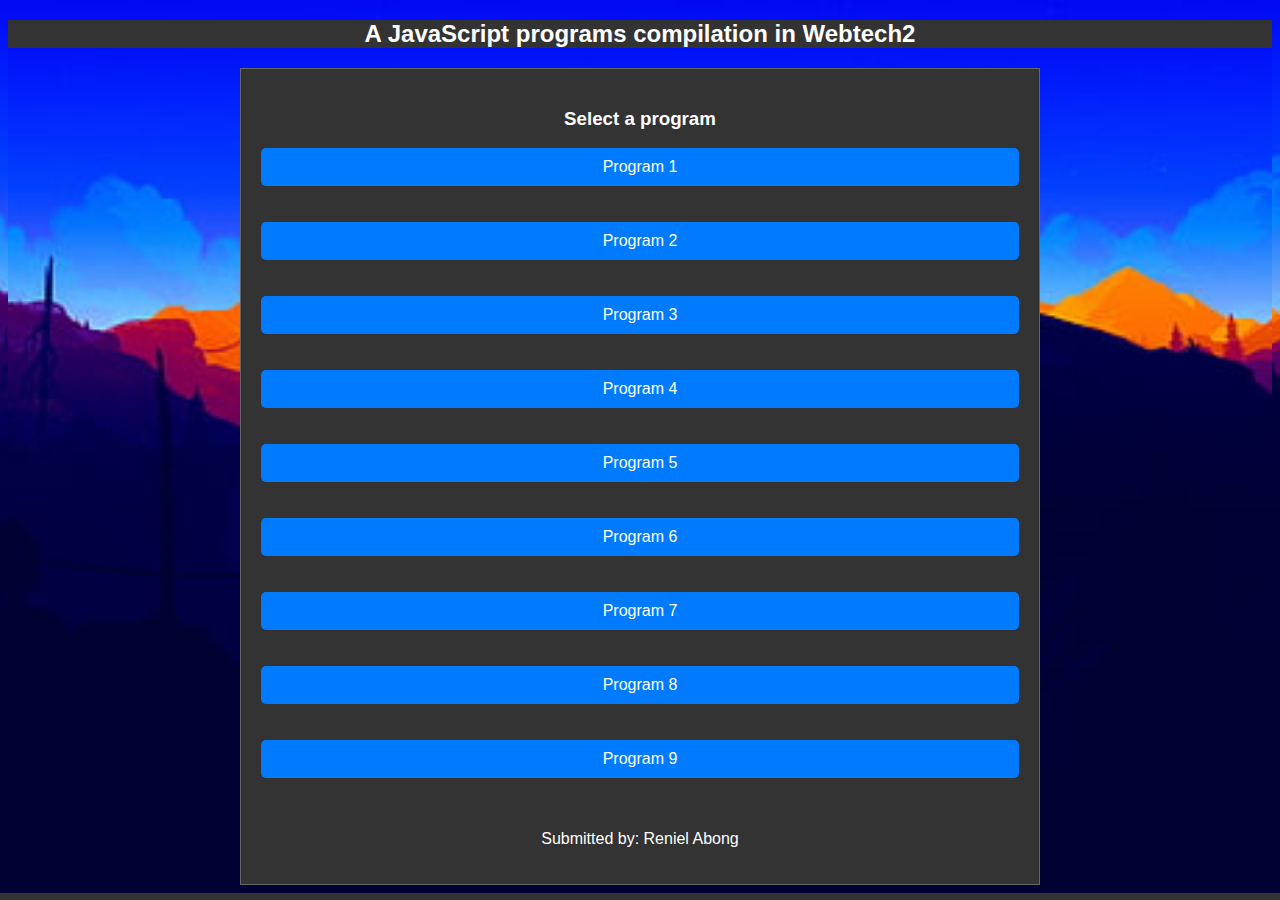
<file: index.html>
<!DOCTYPE html>
<html>
<head>
    <title>JavaScript Compilation - Reniel Abong</title>
    <style>
        * {
            box-sizing: border-box;
            font-family: Arial, sans-serif;
            background-color: #333;
            color: #fff;
            background-image: url(bg.jpg);
            background-repeat: no-repeat;
            background-size: cover;
            background-position: center;
        }

.container {
border: 1px solid #666;
  max-width: 800px; /* Set the maximum width of the container */
  margin: 0 auto; /* Center the container on the page */
  padding: 20px; /* Add some padding for spacing */
  background-image: none;
}

        .btn-home {
             display: block; /* Make the link a block element */
  width: 100%; /* Set the width to 100% of its parent container */
  padding: 10px; /* Add some padding for styling */
  background-color: #007bff; /* Example background color (you can change this) */
  color: #ffffff; /* Example text color (you can change this) */
  border: none; /* Remove border */
  border-radius: 5px; /* Add rounded corners */
  font-size: 16px; /* Set font size */
  text-align: center; /* Center text */
  text-decoration: none; /* Remove default underline */
  background-image: none;
  
        }

 .btn-home:hover {
	background-color: #0056b3;
text-decoration:underline;
}

        h2, h3, p {
            text-align: center;
            background-image: none;
        }

        .btn-container {
            display: flex;
            flex-direction: column;
            align-items: center;
        }
    </style>
</head>
<body>
        <h2>A JavaScript programs compilation in Webtech2</h2>
    <div class="container">

            <h3>Select a program</h3>
            <a href="Sum of two number.html" class="btn-home">Program 1</a><br/><br/>
            <a href="Positive or Negative.html" class="btn-home">Program 2</a><br/><br/>
            <a href="compare.html" class="btn-home">Program 3</a><br/><br/>
            <a href="Average .html" class="btn-home">Program 4</a><br/><br/>
            <a href="input 5.html" class="btn-home">Program 5</a><br/><br/>
            <a href="voter.html" class="btn-home">Program 6</a><br/><br/>
            <a href="Addsubmulti.html" class="btn-home">Program 7</a><br/><br/>
            <a href="even or odd.html" class="btn-home">Program 8</a><br/><br/>
            <a href="equivalent grade.html" class="btn-home">Program 9</a><br/><br/>

    <p>Submitted by: Reniel Abong</p>
    </div>


</body>
</html>
</file>
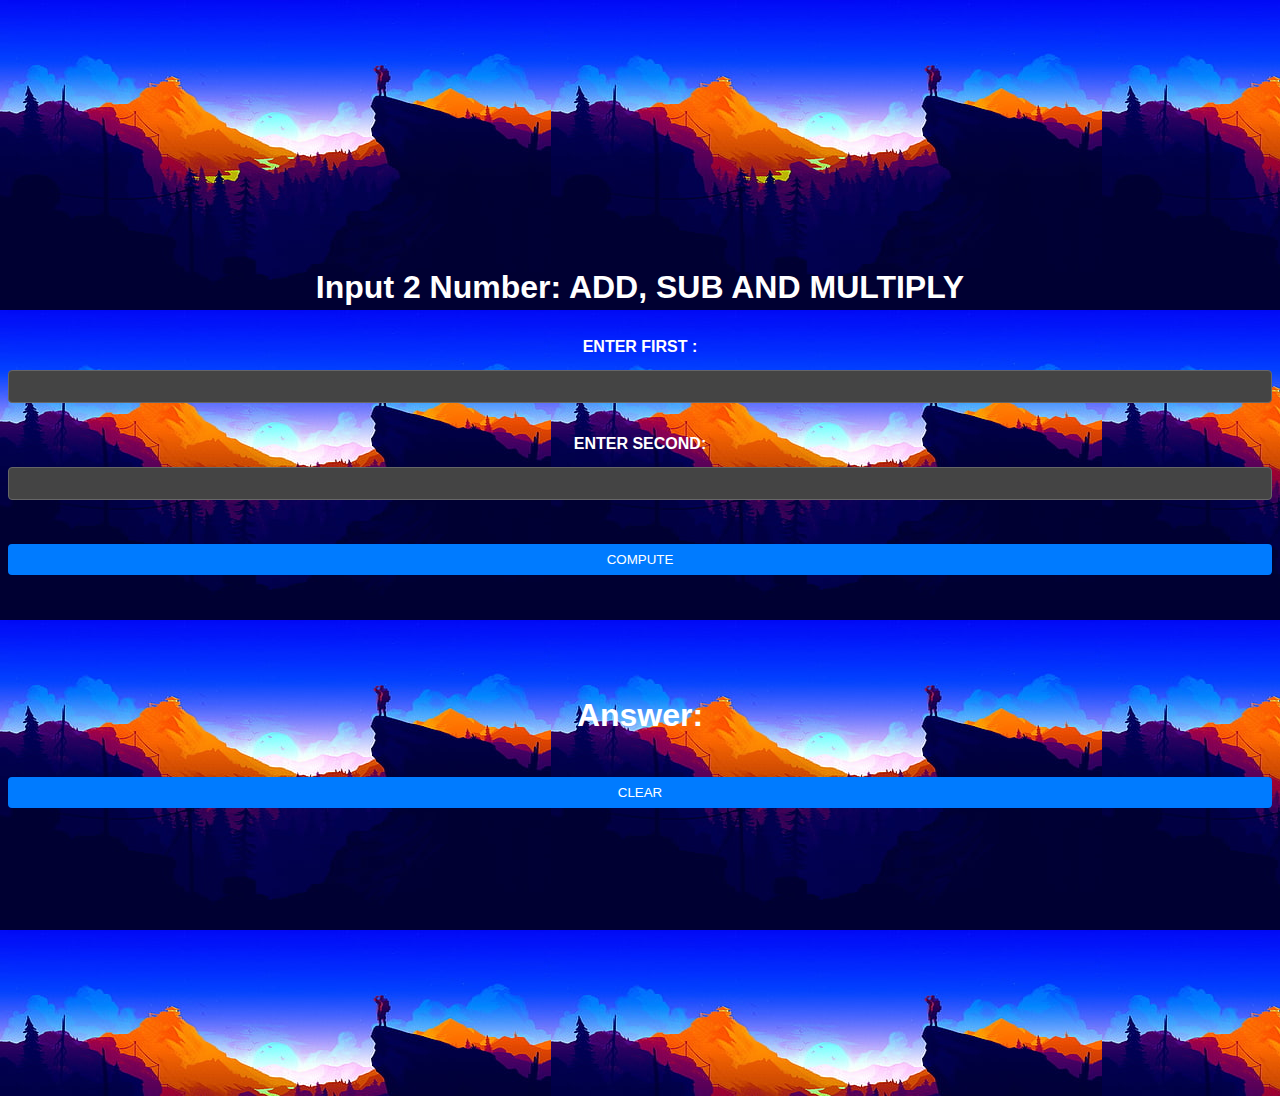
<file: Addsubmulti.html>
<!DOCTYPE html>
<html lang="en">
<head>
    <meta charset="UTF-8">
    <meta name="viewport" content="width=device-width, initial-scale=1.0">
    <title>Document</title>
    <link href="style.css" rel="stylesheet"/>
</head>
<body>
    <h1>Input 2 Number: ADD, SUB AND MULTIPLY</h1>
    <b><label for="Num1">ENTER FIRST : </label></b>
    <input type="number" id="num1"><br>

    <b><label for="Num2">ENTER SECOND: </label></b>
    <input type="number" id="num2"><br/><br/>

    <button onclick="TwoInput()">COMPUTE</button><br/><br>
    <h1><span id="sign"></span></h1><br>
    <h1>Answer:<span id="result"></span></h1><br>
    <button onclick="ClearFields()">CLEAR</button><br/><br/>

    <script>
        function TwoInput()
        {
            var num1 = parseFloat(document.getElementById('num1').value);
            var num2 = parseFloat(document.getElementById('num2').value);

            if (isNaN(num1) || isNaN(num2)) {
                alert("Please enter valid numbers in both fields.");
                return;
            }

            if (num1 == num2){

                var result = num2 - num1;
                document.getElementById('sign').innerHTML =  "Subtract" ;
                document.getElementById('sign').style.color = "white";
                document.getElementById('result').innerHTML =  result ;
                document.getElementById('result').style.color = "white";
            }

            else if (num1 > num2){

	            var result = num1 + num2;
                document.getElementById('sign').innerHTML =  "Addition" ;
                document.getElementById('sign').style.color = "blue";
                document.getElementById('result').innerHTML = result;
                document.getElementById('result').style.color = "blue";
	        }

            else if (num1 < num2){

	            var result = num1 * num2;
                document.getElementById('sign').innerHTML =  "Multiply" ;
                document.getElementById('sign').style.color = "green";
                document.getElementById('result').innerHTML = result;
                document.getElementById('result').style.color = "green";
	        }
        }

        function ClearFields() {

            document.getElementById("num1").value = "";
            document.getElementById("num2").value = "";
            document.getElementById("result").innerHTML = "";
            document.getElementById("result").style.color = "GOLD";
            document.getElementById("sign").innerHTML = "";
        }
    </script>
</body>
</html>
</file>
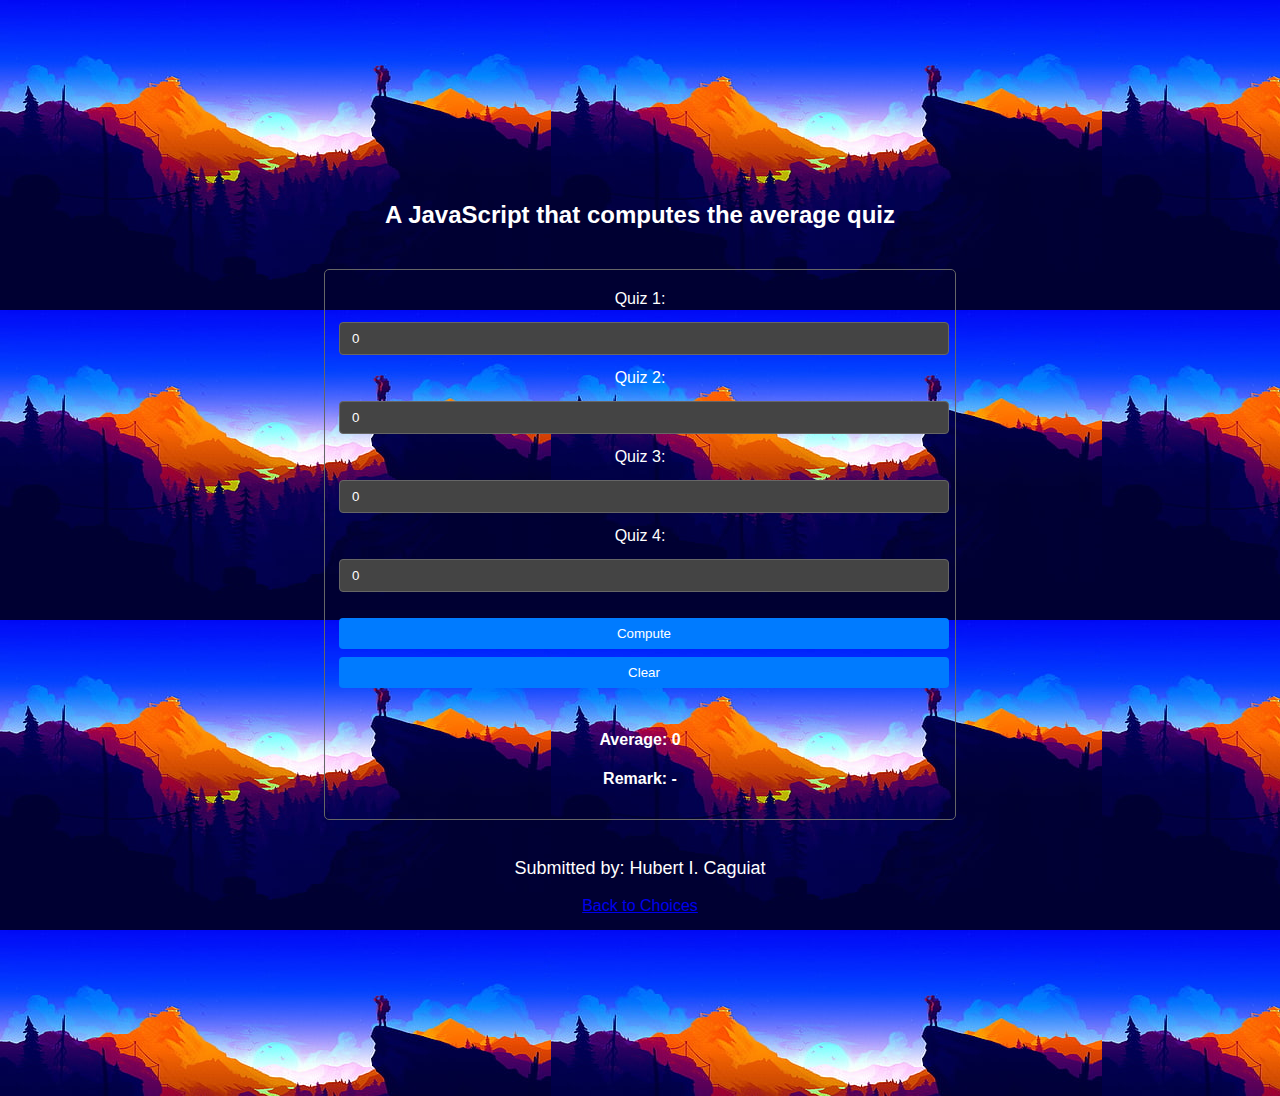
<file: Average .html>
<!DOCTYPE html>
<html>
<head>
    <title>Average Quiz</title>
   <link href="style.css" rel="stylesheet"/>
</head>
<body>
<h2>A JavaScript that computes the average quiz</h2>
<div class="container">
    <label for="q1">Quiz 1:</label>
    <input type="number" id="q1"  onfocus="this.value=''" value="0">
    
    <label for="q2">Quiz 2:</label>
    <input type="number" id="q2" onfocus="this.value=''" value="0">

<label for="q3">Quiz 3:</label>
    <input type="number" id="q3"  onfocus="this.value=''" value="0">

<label for="q4">Quiz 4:</label>
    <input type="number" id="q4"  onfocus="this.value=''" value="0">
<br/><br/>

    <button onclick="computeAve()">Compute</button> <button onclick="ClearFields()">Clear</button><br/><br/>
    <h4>Average: <span id="average">0</span></h4>
    <h4>Remark: <span id="remark">-</span></h4>
</div>

<p>Submitted by: Hubert I. Caguiat</p>
<a href="index.html">Back to Choices</a>

<script>
    function computeAve() {
        var q1 = parseFloat(document.getElementById('q1').value);
        var q2 = parseFloat(document.getElementById('q2').value);
	var q3 = parseFloat(document.getElementById('q3').value);
	var q4 = parseFloat(document.getElementById('q4').value);

  	if (isNaN(q1) || isNaN(q2) || isNaN(q3) || isNaN(q4)) {
        alert("Please enter valid grades.");
        return;
   	 }

 if (q1 < 50 || q1 > 100 || q2 < 50 || q2 > 100 || q3 < 50 || q3 > 100 || q4 < 50 || q4 > 100) {
        alert("Grades must be between 50 and 100.");
        return;
    }

        var aq = (q1 + q2 + q3 + q4) /4;

        document.getElementById('average').innerHTML =  aq ;

	if (aq>=75){
	 document.getElementById('average').style.color = "green";
	 document.getElementById('remark').style.color = "green";
	document.getElementById('remark').innerHTML = "Congratulations. You Passed the quiz."
document.body.style.backgroundColor = "#184628"; // Change background color to blue
	}

	else {
	 document.getElementById('average').style.color = "red";
	 document.getElementById('remark').style.color = "red";
document.body.style.backgroundColor = "#951e15"; // Change background color to blue


	document.getElementById('remark').innerHTML = "Sorry, but unfortunately, you Failed the quiz."
	}

   }

function ClearFields() {

     document.getElementById("q1").value = "0";
     document.getElementById("q2").value = "0";
    document.getElementById("q3").value = "0";
    document.getElementById("q4").value = "0";
     document.getElementById("average").innerHTML = "0";
    document.getElementById("remark").innerHTML = "-";
 document.getElementById('average').style.color = "white";
 document.getElementById('remark').style.color = "white";
document.body.style.backgroundColor = "#333"; // Change background color to blue
}

</script>
</body>
</html>
</file>
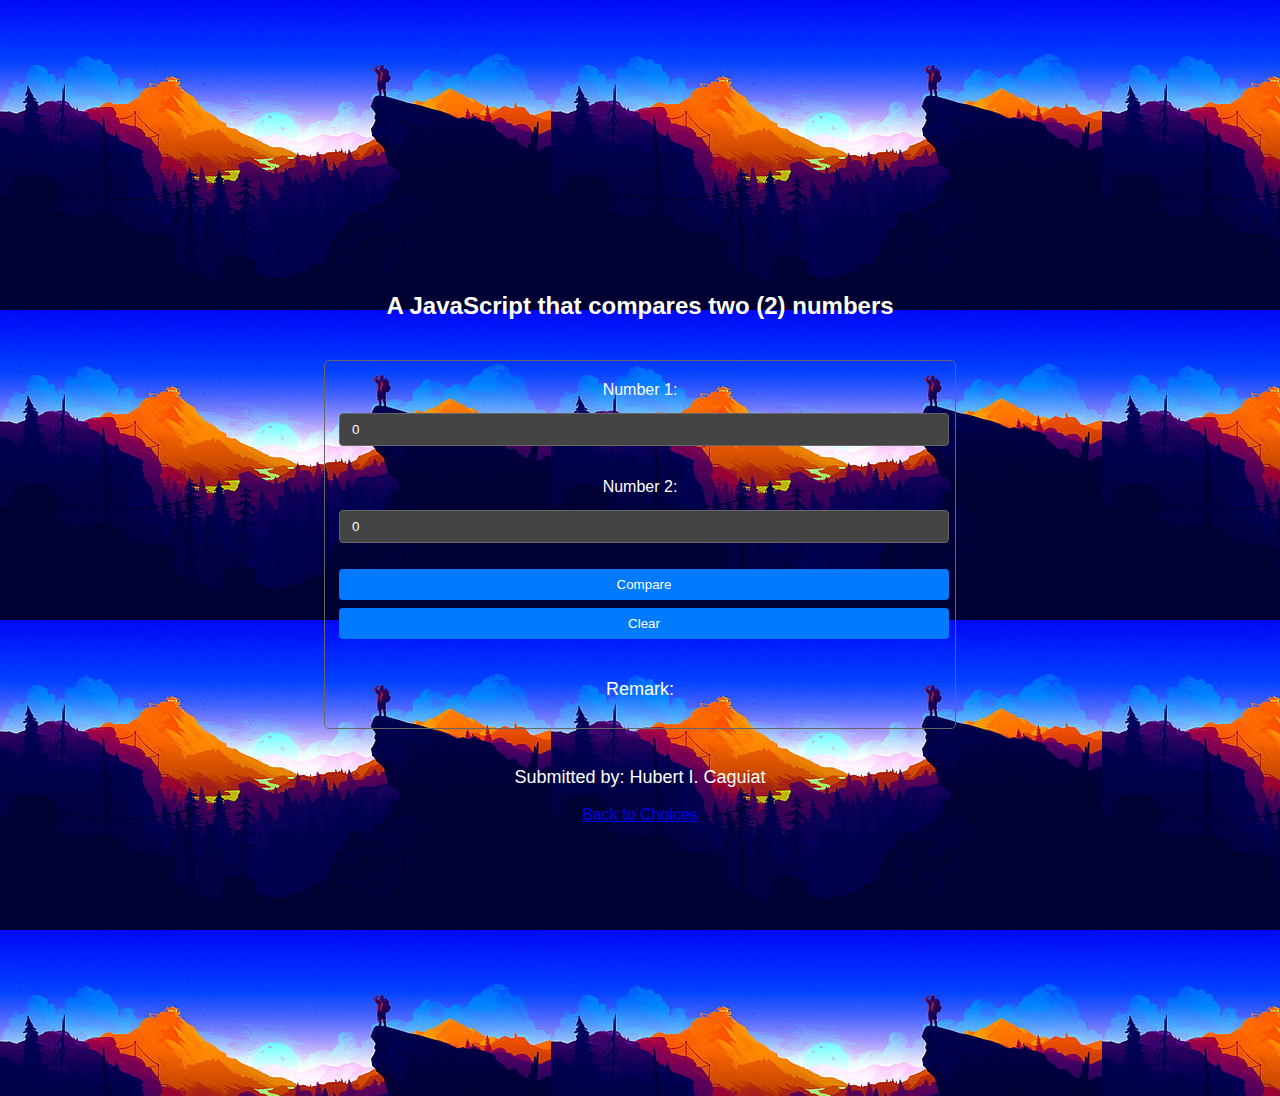
<file: compare.html>
<!DOCTYPE html>
<html>
<head>
    <title>Comparing Two Numbers</title>
    <link href="style.css" rel="stylesheet"/>
</head>
<body>
<h2>A JavaScript that compares two (2) numbers</h2>
<div class="container">
    <label for="num1">Number 1:</label>
    <input type="number" id="num1" onfocus="this.value=''" value="0"><br><br>
    
    <label for="num2">Number 2:</label>
    <input type="number" id="num2" onfocus="this.value=''" value="0"><br><br>
    
    <button onclick="compare()">Compare</button><button onclick="ClearFields()">Clear</button><br/><br/>
  
    <p>Remark: <span id="result"></span></p>
</div>

<p>Submitted by: Hubert I. Caguiat</p>
<a href="index.html">Back to Choices</a>

    <script>

       function compare() {
            var num1 = parseFloat(document.getElementById('num1').value);
            var num2 = parseFloat(document.getElementById('num2').value);
            
            if (num1 > num2) {
                document.getElementById('result').textContent = 'First is GREATER THAN the Second.';
document.getElementById('result').style.color = "BLUE";
            } else if  (num1 < num2) {
		                document.getElementById('result').textContent = 'First is LESS THAN the Second.';
document.getElementById('result').style.color = "RED";            
}
	else
	{  document.getElementById('result').textContent = 'First is EQUIVALENT to the Second.';
	document.getElementById('result').style.color = "GREEN";
	}
        }


function ClearFields() {

     document.getElementById("num1").value = "0";
     document.getElementById("num2").value = "0";
    document.getElementById("result").innerHTML = "";
 document.getElementById('result').style.color = "white";

}
    </script>
</body>
</html>
</file>
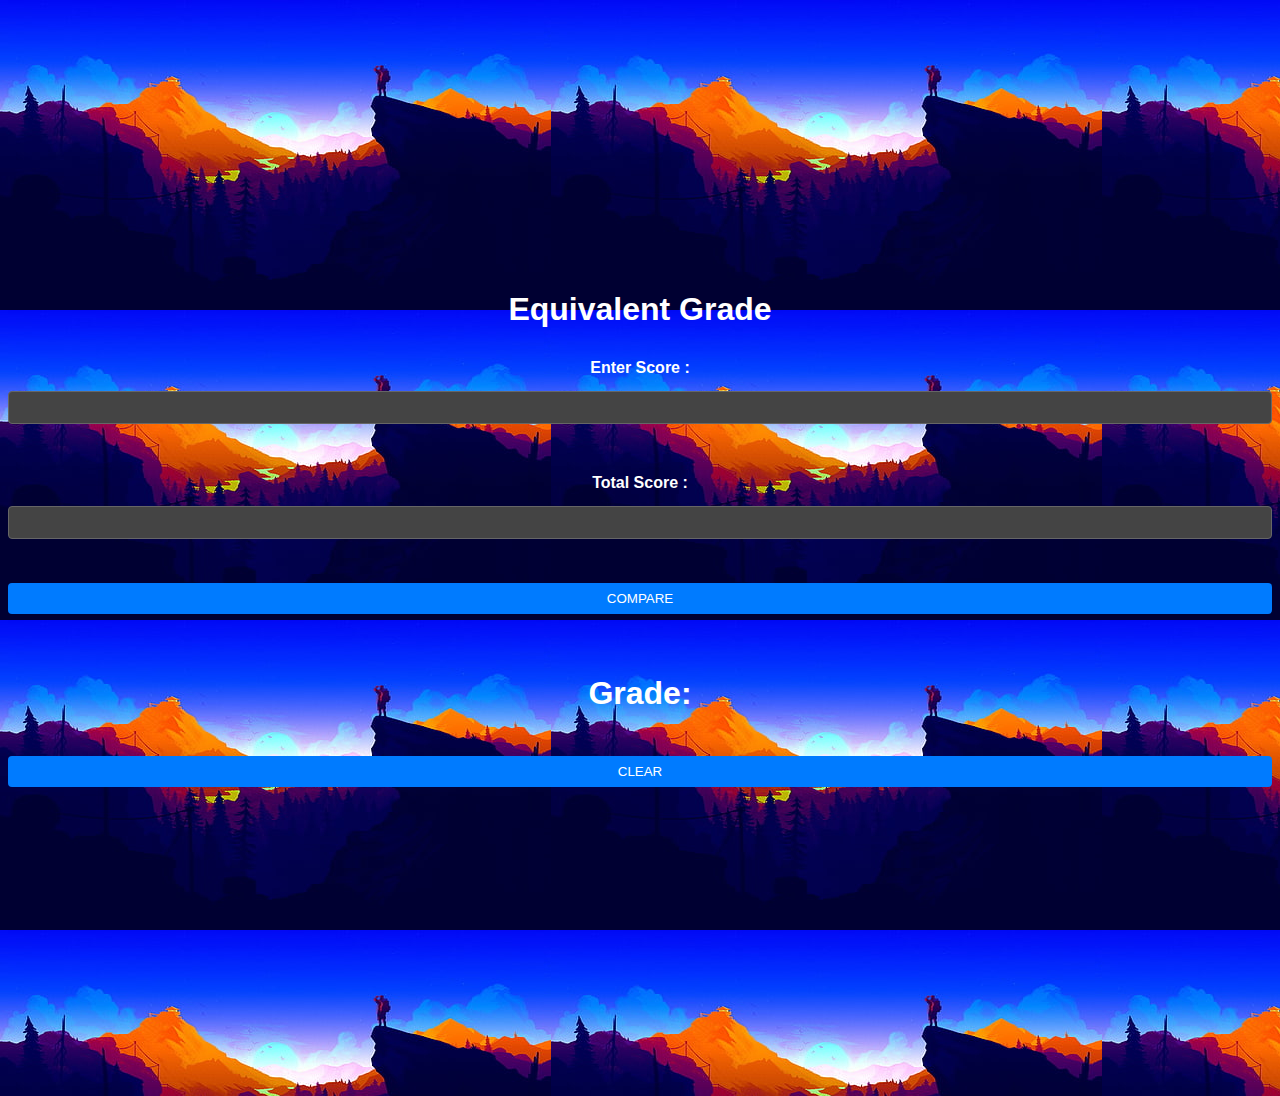
<file: equivalent grade.html>
<!DOCTYPE html>
<html lang="en">
<head>
    <meta charset="UTF-8">
    <meta name="viewport" content="width=device-width, initial-scale=1.0">
    <title>Document</title>
    <link href="style.css" rel="stylesheet"/>
</head>
<body>
    <h1>Equivalent Grade </h1>
    <b><label for="Num1">Enter Score :</label></b>
    <input type="number" id="num1" onfocus="this.value=''"><br><br>

    <b><label for="Num2">Total Score :</label></b>
    <input type="number" id="num2" onfocus="this.value=''"><br><br>

    <button onclick="Comparing()">COMPARE</button><br><br>
    <h1>Grade:<p id="result"></p></h1>
    <button onclick="ClearFields()">CLEAR</button><br/><br/>

    <script>
        function Comparing()
        {
            var num1 = parseFloat(document.getElementById('num1').value);
            var num2 = parseFloat(document.getElementById('num2').value);

            if (isNaN(num1) || isNaN(num2)) {
                alert("Please enter scores in both fields.");
                return;
            }

            if (num1 < 0) {
                alert("Invalid Input");
                return;
            }

            if (num1 > num2) {
                alert("Your score should not exceed from the total score");
                return;
            }

            var egrade = (num1 / num2) * 60 + 40;
            
            if (egrade < 1 || egrade > 100) {
                alert("No grade exceeding in 100");
                return;
            }
            
            if (egrade >= 78 && egrade <= 80) {
                document.getElementById('result').textContent = 'NOT BAD';
                document.getElementById('result').style.color = "bisque";
            } 
            else if  (egrade >= 81 && egrade <= 85) {
		        document.getElementById('result').textContent = 'NICE';
                document.getElementById('result').style.color = "YELLOW";            
            }
            else if  (egrade >= 86 && egrade <= 90) {
		        document.getElementById('result').textContent = 'GOOD';
                document.getElementById('result').style.color = "BLUE";
            }
            else if  (egrade >= 91 && egrade <= 95) {
		        document.getElementById('result').textContent = 'VERY GOOD';
                document.getElementById('result').style.color = "BLACK";
            }
            else if  (egrade >= 96 && egrade <= 100) {
		        document.getElementById('result').textContent = 'EXCELLENT';
                document.getElementById('result').style.color = "PINK";
            }
	        else {
                document.getElementById('result').textContent = 'SORRY, KULANG PA SA EFFORT...';
	            document.getElementById('result').style.color = "GRAY";
	        }   
        }

        function ClearFields() {

            document.getElementById("num1").value = "0";
            document.getElementById("num2").value = "0";
            document.getElementById("result").innerHTML = "";

        }   
    </script>
</body>
</html>
</file>
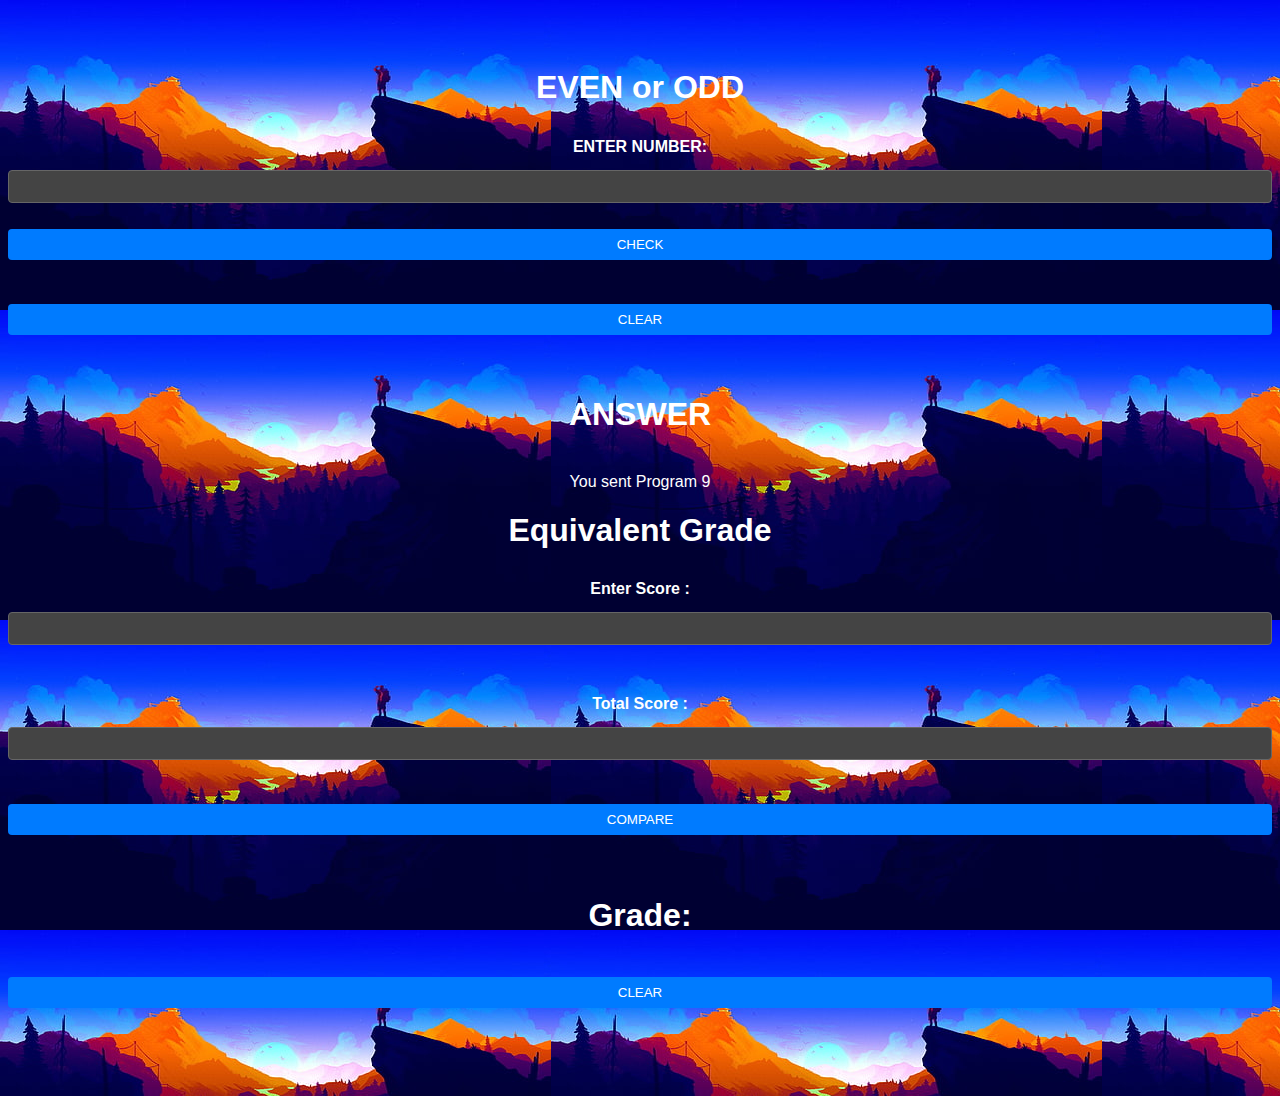
<file: even or odd.html>
<!DOCTYPE html>
<html lang="en">
<head>
    <meta charset="UTF-8">
    <meta name="viewport" content="width=device-width, initial-scale=1.0">
    <title>Document</title>
    <link href="style.css" rel="stylesheet"/>
</head>
<body>
    <h1>EVEN or ODD</h1>
    <b><label for="Num">ENTER NUMBER: </label></b>
    <input type="number" id="Num"><br/>

    <button onclick="check()">CHECK</button><br/><br/>
    <button onclick="ClearFields()">CLEAR</button><br/><br/>
    <h1 id="sagot"> ANSWER </h1><br/>

    <script>
        function check()
        {
            var num = parseFloat(document.getElementById('Num').value);

            if (isNaN(num)) {
                alert("Please enter valid numbers in fields.");
                return;
            }

            if (num % 2 == 0){
                document.getElementById('sagot').innerHTML = 'The number is EVEN' ;
                document.getElementById('sagot').style.color = 'SNOW';
            }
            else {
                document.getElementById('sagot').innerHTML = 'The number is ODD';
                document.getElementById('sagot').style.color = 'AQUAMARINE';
            }
        
        }

        function ClearFields() {

        document.getElementById("Num").value = "";
        document.getElementById("sagot").innerHTML = "ANSWER";
        document.getElementById("sagot").style.color = "GOLD";
        }
    </script>
You sent
Program 9

<body>
    <h1>Equivalent Grade </h1>
    <b><label for="Num1">Enter Score :</label></b>
    <input type="number" id="num1" onfocus="this.value=''"><br><br>

    <b><label for="Num2">Total Score :</label></b>
    <input type="number" id="num2" onfocus="this.value=''"><br><br>

    <button onclick="Comparing()">COMPARE</button><br><br>
    <h1>Grade:<p id="result"></p></h1>
    <button onclick="ClearFields()">CLEAR</button><br/><br/>

    <script>
        function Comparing()
        {
            var num1 = parseFloat(document.getElementById('num1').value);
            var num2 = parseFloat(document.getElementById('num2').value);

            if (isNaN(num1) || isNaN(num2)) {
                alert("Please enter scores in both fields.");
                return;
            }

            if (num1 < 0) {
                alert("Invalid Input");
                return;
            }

            if (num1 > num2) {
                alert("Your score should not exceed from the total score");
                return;
            }

            var egrade = (num1 / num2) * 60 + 40;
            
            if (egrade < 1 || egrade > 100) {
                alert("No grade exceeding in 100");
                return;
            }
            
            if (egrade >= 78 && egrade <= 80) {
                document.getElementById('result').textContent = 'NOT BAD';
                document.getElementById('result').style.color = "bisque";
            } 
            else if  (egrade >= 81 && egrade <= 85) {
		        document.getElementById('result').textContent = 'NICE';
                document.getElementById('result').style.color = "YELLOW";            
            }
            else if  (egrade >= 86 && egrade <= 90) {
		        document.getElementById('result').textContent = 'GOOD';
                document.getElementById('result').style.color = "BLUE";
            }
            else if  (egrade >= 91 && egrade <= 95) {
		        document.getElementById('result').textContent = 'VERY GOOD';
                document.getElementById('result').style.color = "BLACK";
            }
            else if  (egrade >= 96 && egrade <= 100) {
		        document.getElementById('result').textContent = 'EXCELLENT';
                document.getElementById('result').style.color = "PINK";
            }
	        else {
                document.getElementById('result').textContent = 'SORRY, KULANG PA SA EFFORT...';
	            document.getElementById('result').style.color = "GRAY";
	        }   
        }

        function ClearFields() {

            document.getElementById("num1").value = "0";
            document.getElementById("num2").value = "0";
            document.getElementById("result").innerHTML = "";

        }   
    </script>
</body>
</html>
</file>
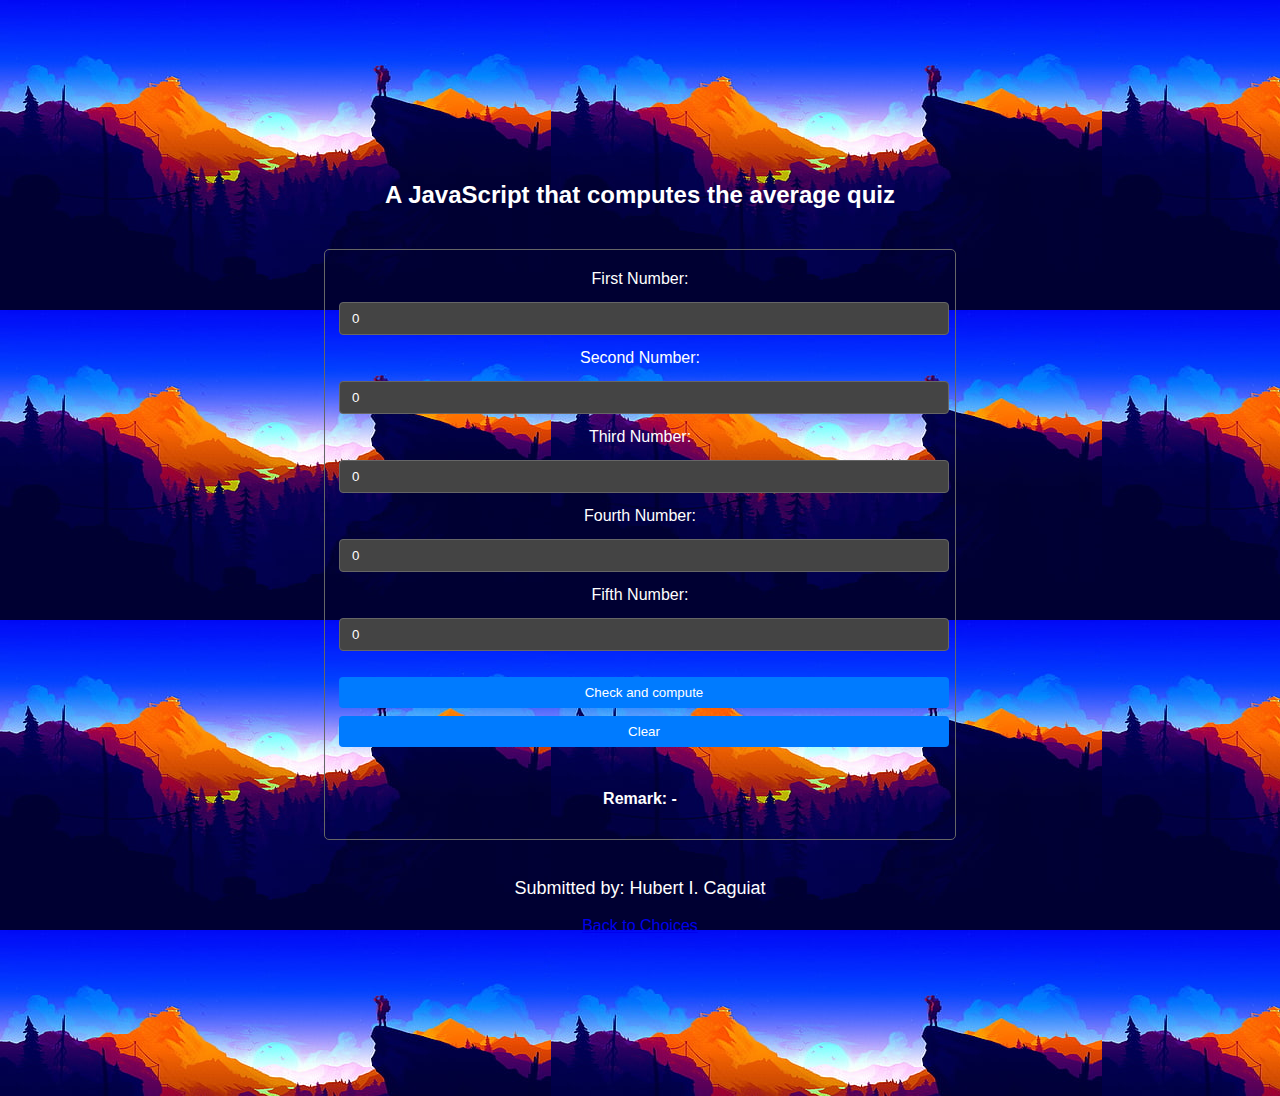
<file: input 5.html>
<!DOCTYPE html>
<html>
<head>
    <title>Average Quiz</title>
    <link href="style.css" rel="stylesheet"/>
</head>
<body>
<h2>A JavaScript that computes the average quiz</h2>
<div class="container">
    <label for="num1">First Number:</label>
    <input type="number" id="num1"  onfocus="this.value=''" value="0">
    
    <label for="num2">Second Number:</label>
    <input type="number" id="num2" onfocus="this.value=''" value="0">

<label for="num3">Third Number:</label>
    <input type="number" id="num3"  onfocus="this.value=''" value="0">

<label for="num4">Fourth Number:</label>
    <input type="number" id="num4"  onfocus="this.value=''" value="0">

<label for="num5">Fifth Number:</label>
    <input type="number" id="num5"  onfocus="this.value=''" value="0">
<br/><br/>

    <button onclick="checkAndCompute()">Check and compute</button> <button onclick="ClearFields()">Clear</button><br/><br/>
    <h4>Remark: <span id="result">-</span></h4>
</div>

<p>Submitted by: Hubert I. Caguiat</p>
<a href="index.html">Back to Choices</a>

<script>
    function checkAndCompute() {
        var num1 = parseFloat(document.getElementById('num1').value);
        var num2 = parseFloat(document.getElementById('num2').value);
	var num3 = parseFloat(document.getElementById('num3').value);
	var num4 = parseFloat(document.getElementById('num4').value);
	var num5 = parseFloat(document.getElementById('num5').value);

  	if (isNaN(num1) || isNaN(num2) || isNaN(num3) || isNaN(num4) || isNaN(num5)) {
        alert("Please enter valid number.");
        return;
   	 }

	if (num3>num1){
	var prod = num1 * num2 * num3 * num4 * num5;
       document.getElementById('result').style.color = "red";
	document.getElementById('result').innerHTML = prod;

	}

	else if (num1>num2){
	var prod = num4 * num5;
       document.getElementById('result').style.color = "blue";
	document.getElementById('result').innerHTML = prod;

	}

	else {
	 document.getElementById('result').style.color = "red";
	document.getElementById('result').innerHTML = "BYE";
	}



   }

function ClearFields() {

     document.getElementById("num1").value = "0";
     document.getElementById("num2").value = "0";
    document.getElementById("num3").value = "0";
    document.getElementById("num4").value = "0";
    document.getElementById("result").innerHTML = "-";
document.getElementById('result').style.color = "white";

}

</script>
</body>
</html>
</file>
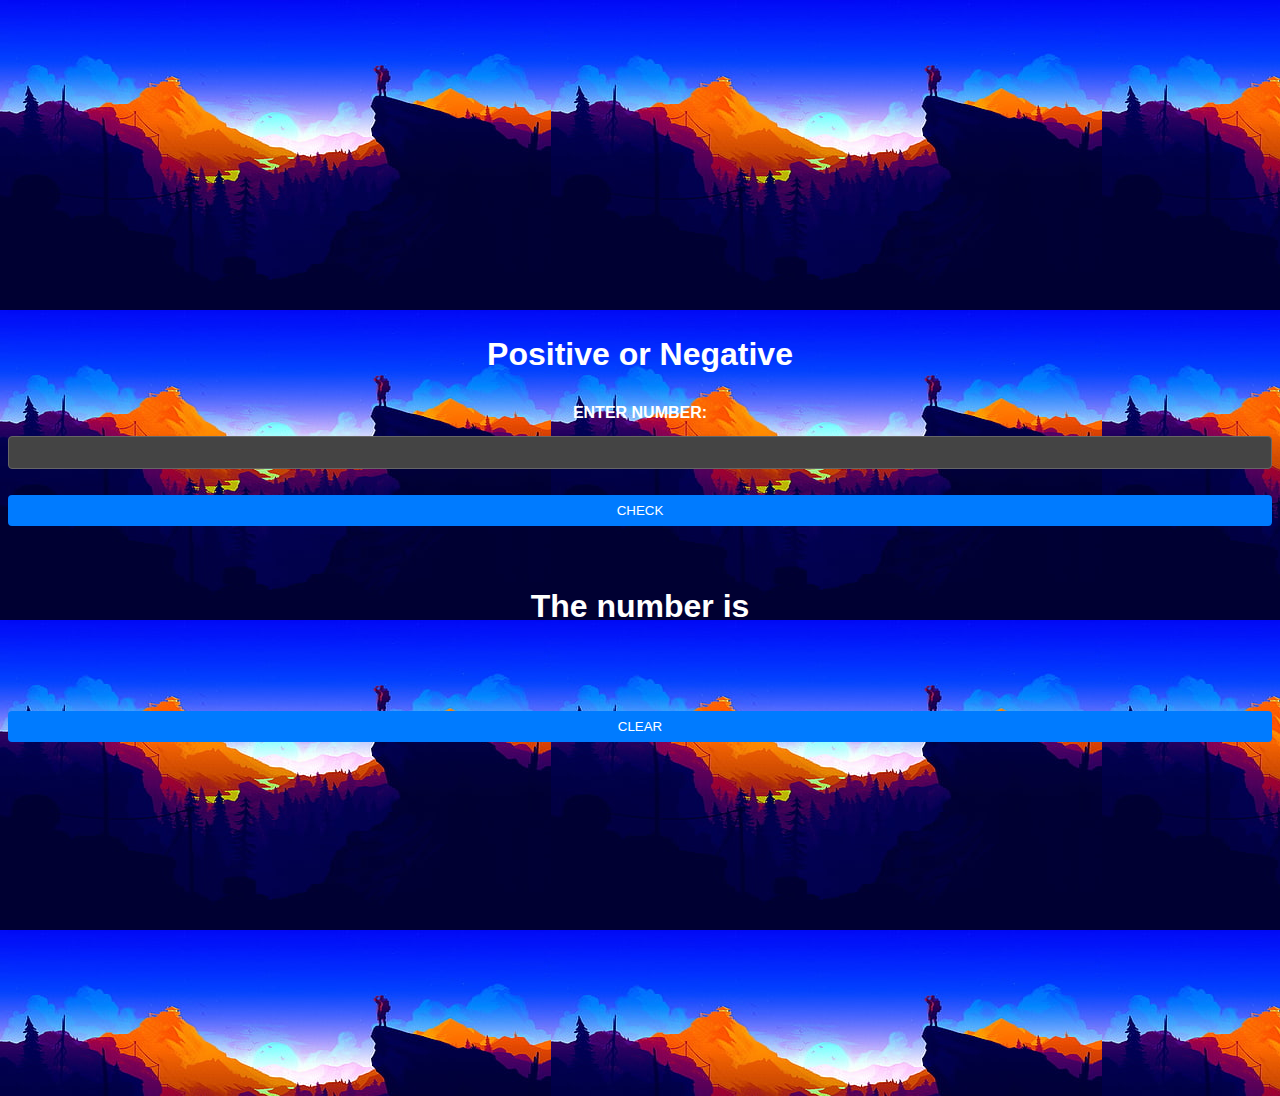
<file: Positive or Negative.html>
<!DOCTYPE html>
<html lang="en">
<head>
    <meta charset="UTF-8">
    <meta name="viewport" content="width=device-width, initial-scale=1.0">
    <title>Document</title>
    <link href="style.css" rel="stylesheet"/>
</head>
<body>
    <h1>Positive or Negative</h1>
    <b><label for="Num">ENTER NUMBER: </label></b>
    <input type="number" id="Num"/><br/>

    <button onclick="check()">CHECK</button><br/><br/>
    <h1>The number is </h1><h1 id="sagot"></h1><br/>
    <button onclick="ClearFields()">CLEAR</button><br/><br/>
    <script>
        function check()
        {
            var num = parseFloat(document.getElementById('Num').value);

            if (isNaN(num)) {
                alert("Please enter valid number.");
                return;
            }

            if (num>=0){
                document.getElementById('sagot').innerHTML = 'Positive' ;
                document.getElementById('sagot').style.color = 'SKYBLUE' ;
            }
            else {
                document.getElementById('sagot').innerHTML = 'Negative';
                document.getElementById('sagot').style.color = 'RED' ;
            }
        
        }
        function ClearFields() {

            document.getElementById("Num").value = "";
            document.getElementById("sagot").innerHTML = "";
        }
    </script>
</body>
</html>
</file>
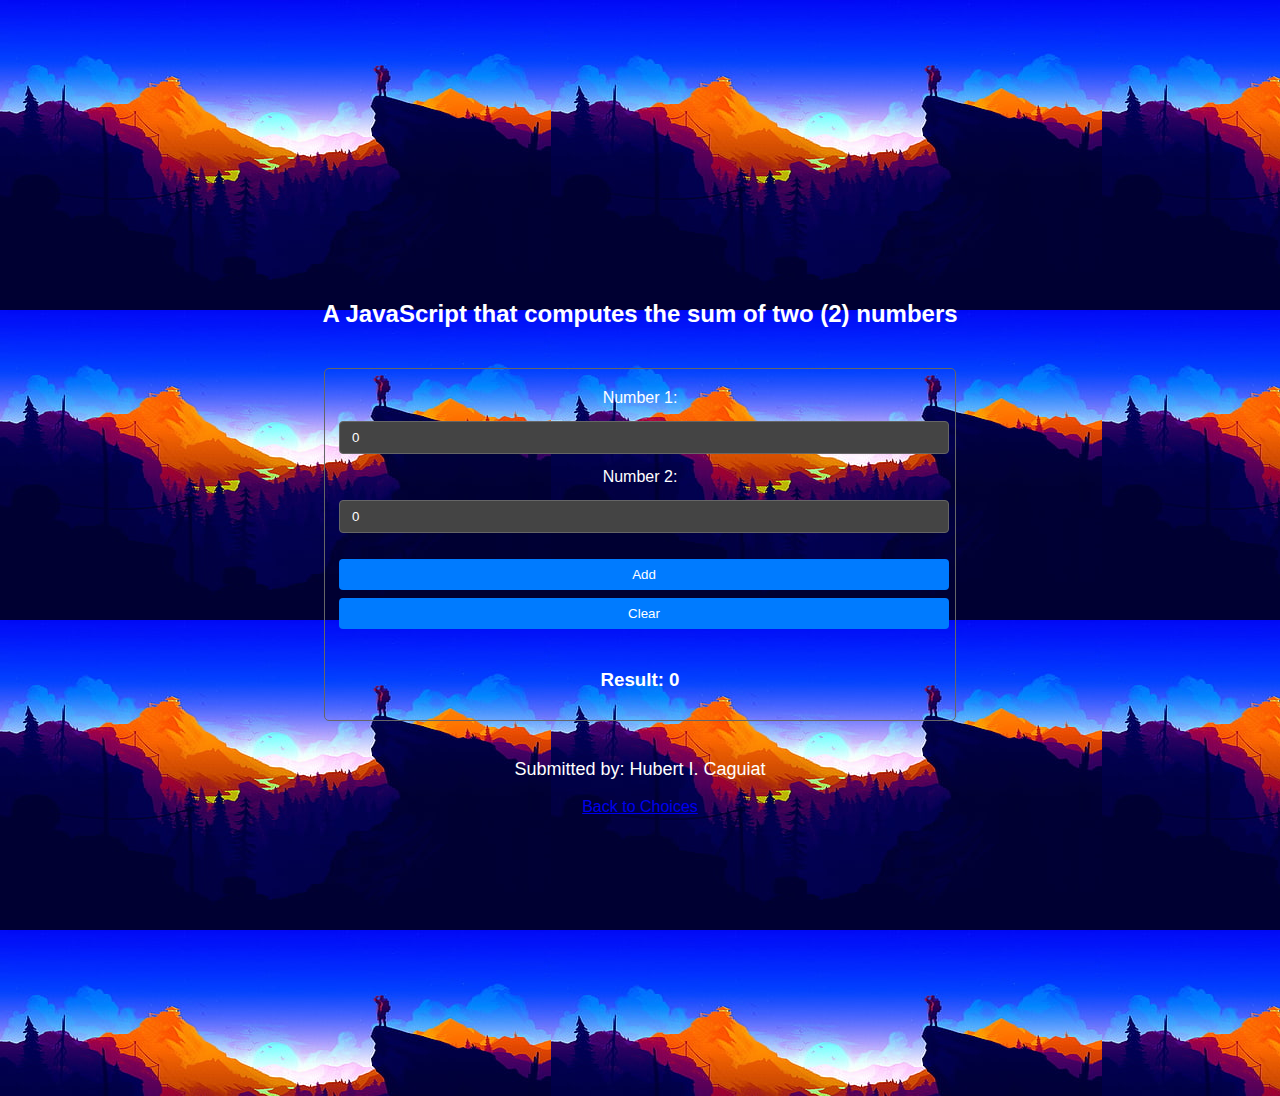
<file: Sum of two number.html>
<!DOCTYPE html>
<html>
<head>
    <title>Addition Example</title>
    <link href="style.css" rel="stylesheet"/>
</head>
<body>
<h2>A JavaScript that computes the sum of two (2) numbers</h2>
<div class="container">
    <label for="num1">Number 1:</label>
    <input type="number" id="num1"  onfocus="this.value=''" value="0">
    
    <label for="num2">Number 2:</label>
    <input type="number" id="num2" onfocus="this.value=''" value="0"><br/><br/>

    <button onclick="addNumbers()">Add</button> <button onclick="ClearFields()">Clear</button><br/><br/>
    <h3>Result: <span id="result">0</span></h3>
</div>

<p>Submitted by: Hubert I. Caguiat</p>
<a href="index.html">Back to Choices</a>

<script>
    function addNumbers() {
        var num1 = parseFloat(document.getElementById('num1').value);
        var num2 = parseFloat(document.getElementById('num2').value);

  if (isNaN(num1) || isNaN(num2)) {
        alert("Please enter valid numbers in both fields.");
        return;
    }

        var result = num1 + num2;
        document.getElementById('result').innerHTML =  result ;
        document.getElementById('result').style.color = "white";
    }

function ClearFields() {

     document.getElementById("num1").value = "";
     document.getElementById("num2").value = "";
     document.getElementById("result").innerHTML = "0";
}

</script>
</body>
</html>
</file>
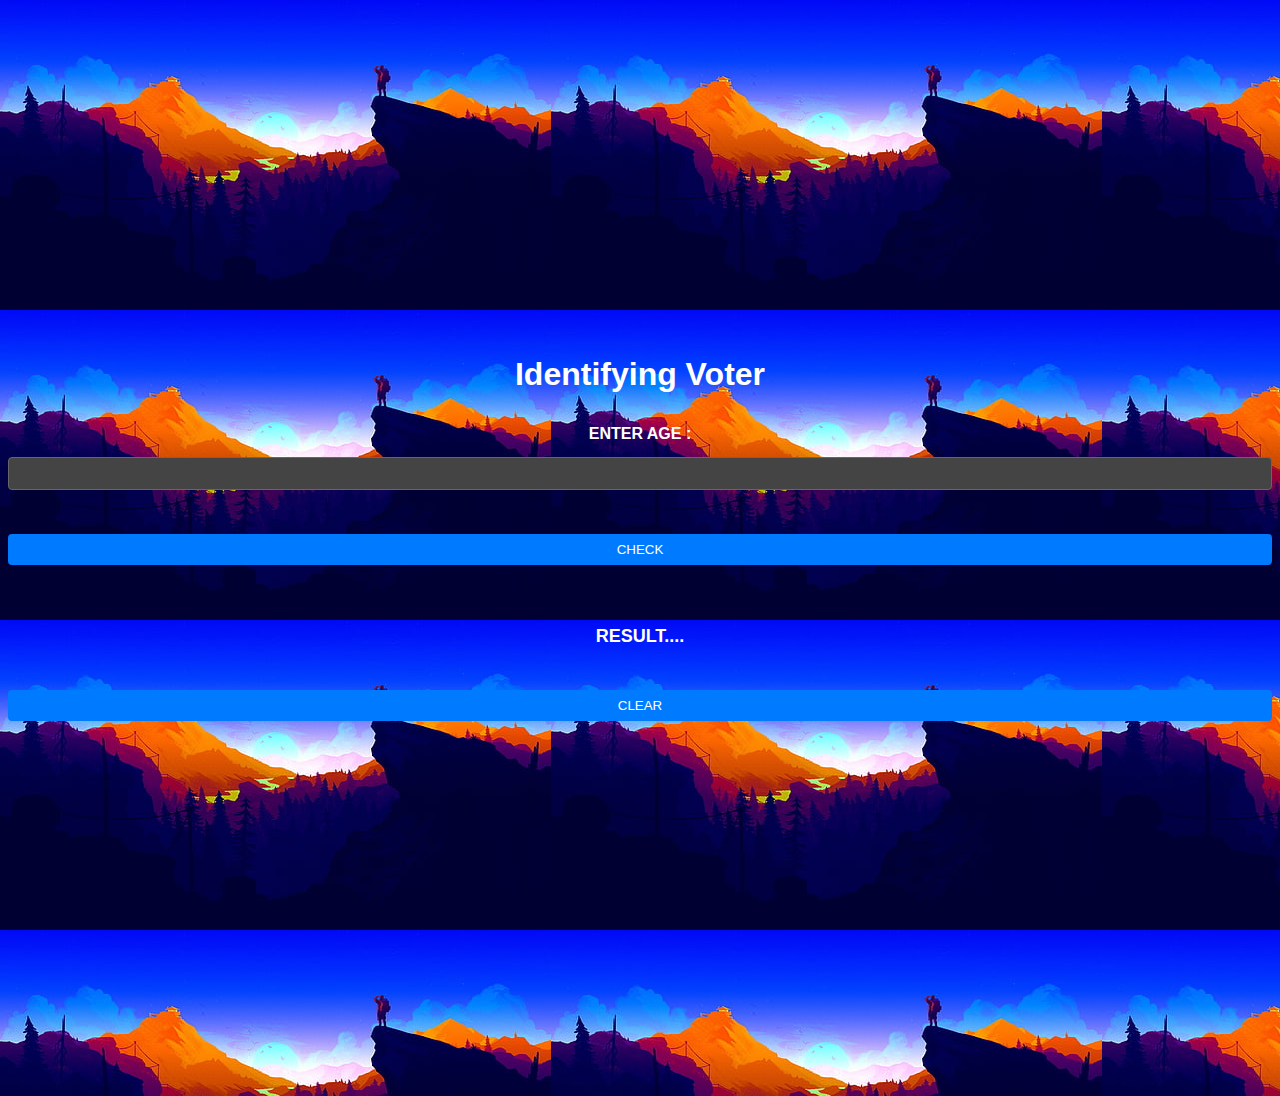
<file: voter.html>
<!DOCTYPE html>
<html lang="en">
<head>
    <meta charset="UTF-8">
    <meta name="viewport" content="width=device-width, initial-scale=1.0">
    <title>Document</title>
    <link href="style.css" rel="stylesheet"/>
</head>
<body>
    <h1>Identifying Voter</h1>
    <b><label for="Age">ENTER AGE : </label></b>
    <input type="number" id="age" onfocus="this.value=''"><br><br>

    <button onclick="Comparing()">CHECK</button><br/>
    <h1><p id="result"> RESULT.... </p></h1>
    <button onclick="ClearFields()">CLEAR</button><br/><br/>

    <script>
        function Comparing()
        {
            var age = parseFloat(document.getElementById('age').value);

            if (isNaN(age)) {
                alert("Please enter valid age.");
                return;
   	        }

            if (age < 1 || age > 100) {
                alert("Invalid Input");
                return;
            }
            
            if (age > 18) {
                document.getElementById('result').textContent = ' Your allowed to vote. ';
                document.getElementById('result').style.color = "Lime";
            } 
            else {
		        document.getElementById('result').textContent = 'Your not allowed to vote. ';
                document.getElementById('result').style.color = "RED";               
            }
        }

        function ClearFields() {
            document.getElementById("age").value = "";
            document.getElementById("result").innerHTML = "RESULT....";
            document.getElementById('result').style.color = "DARKBLUE";  

        }   
    </script>
</body>
</html>
</file>
<file: style.css>
*{box-sizing:border-box;}
        body {
            background-color: #333;
            color: #fff;
            font-family: Arial, sans-serif;
            display: flex;
            justify-content: center;
            align-items: center;
            height: 120vh;
            flex-direction: column;
            background-image: url(bg.jpg);
        }

   

        input {
            background-color: #444;
            color: #fff;
            border: 1px solid #666;
            padding: 8px 12px;
            margin: 4px;
            border-radius: 4px;
            width: 100%;
        }

        input[type="number"] {
            width: 100%;
        }

        label {
            display: block;
            margin: 10px 0;
        }

        p {
            font-size: 18px;
        }

        .container {
            border: 1px solid #666;
            padding: 10px;
            border-radius: 5px;
            margin-bottom: 20px;
            background-color:;
            width: 50%;
            margin: 20px auto;
            text-align: center;
        }

button {
    background-color: #007BFF; /* Deep blue color */
    color: #fff;
    padding: 8px 12px;
    margin: 4px;
    border-radius: 4px;
    width: 100%;
border:none;
cursor:pointer;
}

button:hover{
    background-color: #0056b3; /* Darker blue on hover */
}
</file>
